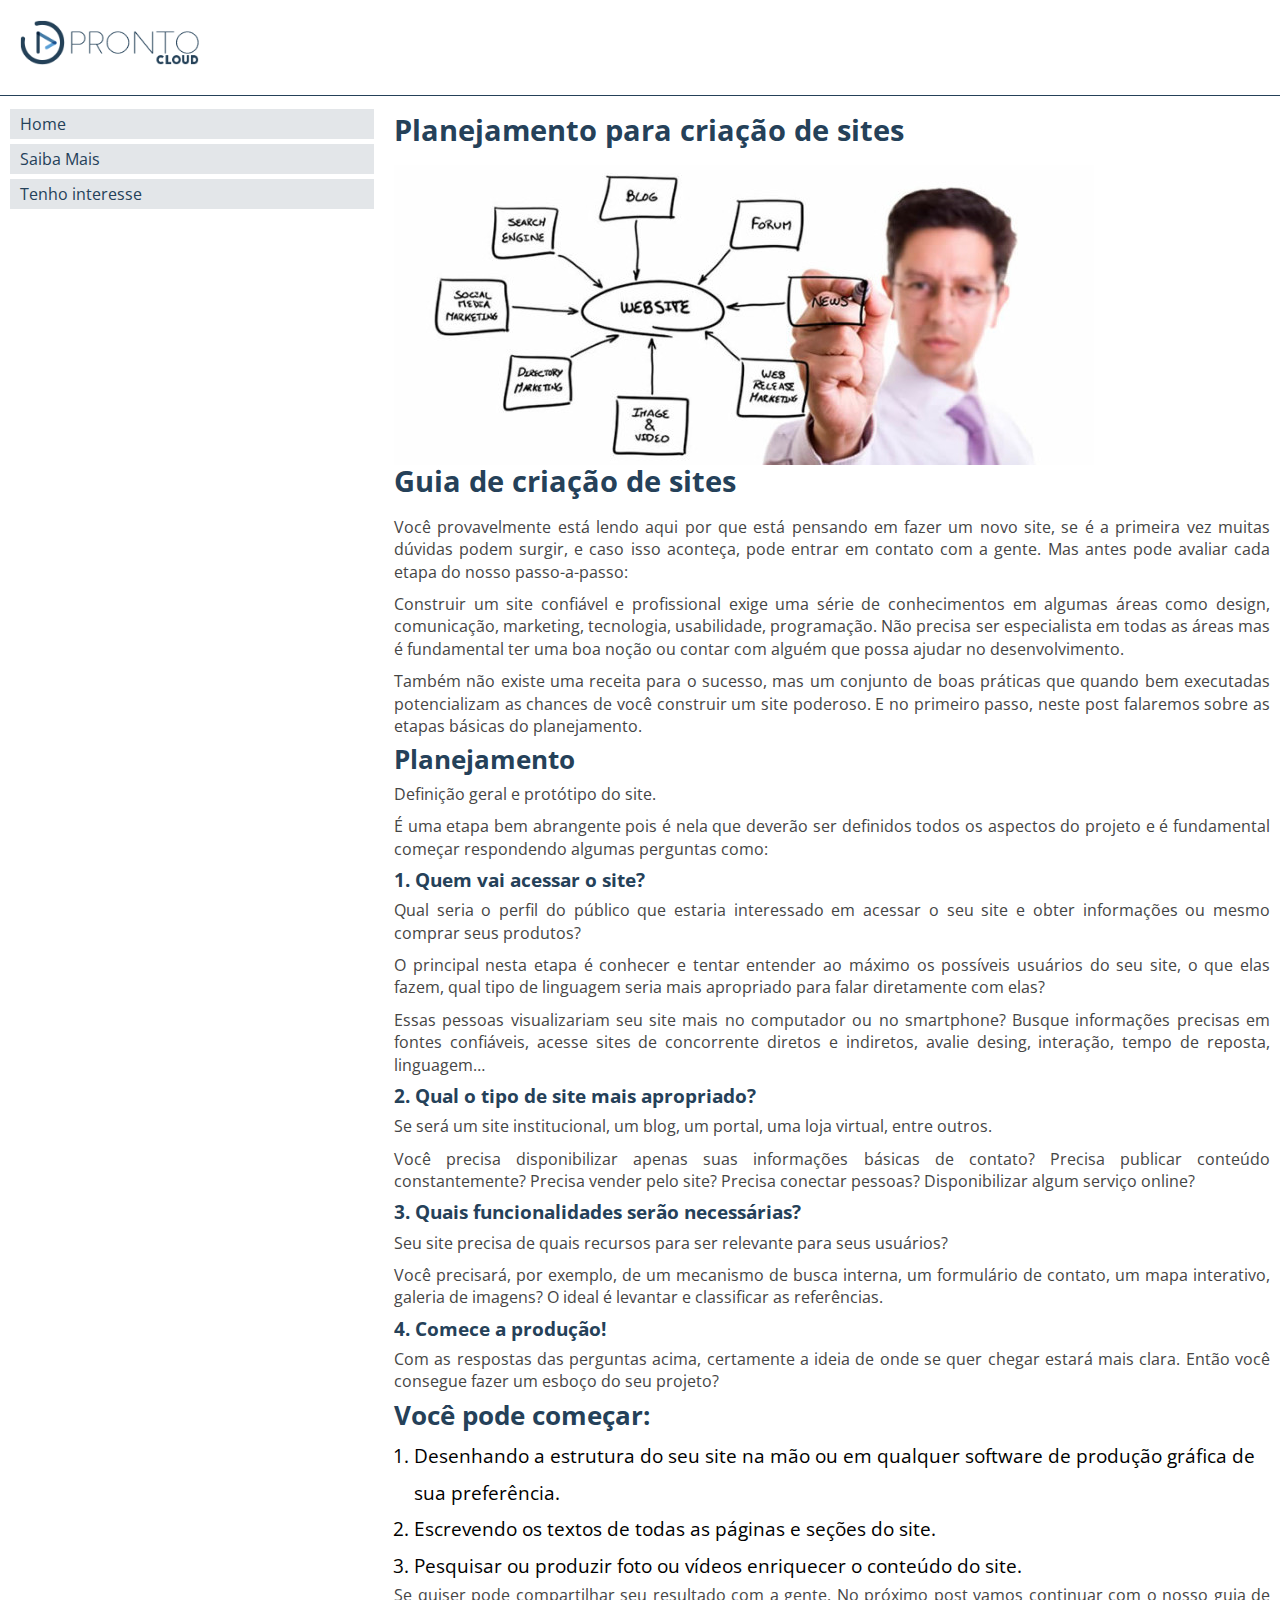
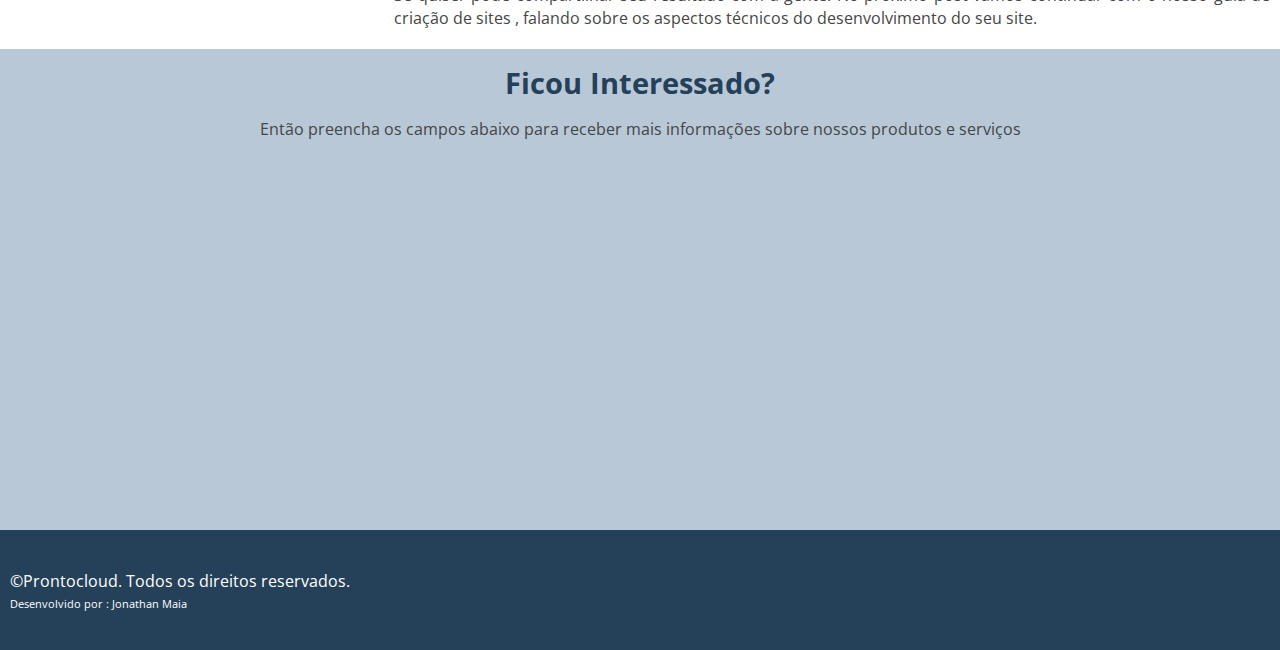
<file: index.html>
<!DOCTYPE html>
<html lang="en">
  <head>
    <meta charset="UTF-8" />
    <meta http-equiv="X-UA-Compatible" content="IE=edge" />
    <meta name="viewport" content="width=device-width, initial-scale=1.0" />
    <title>Prontocloud</title>

    <!-- CSS -->
    <link rel="stylesheet" href="./css/style.css" />

    <!-- Ícons-->
    <link rel="shortcut Icon" href="./images/favicon.cc" />
    <!-- 17x17 pixels-->
    <link rel="apple-touch-icon" href="./images/icon-touch-retina-iphone.png" />
    <link rel="apple-touch-icon" href="./images/icon-touch-retina-ipad.png" />

    <!-- Google Fonts-->

    <link rel="preconnect" href="https://fonts.googleapis.com" />
    <link rel="preconnect" href="https://fonts.gstatic.com" crossorigin />
    <link
      href="https://fonts.googleapis.com/css2?family=Open+Sans:wght@300;400;700&display=swap"
      rel="stylesheet"
    />
  </head>
  <body>
    <div class="main-container">
      <header>
        <div class="container" id="logo">
          <img src="./images/prontocloud.png" alt="Prontocloud" />
        </div>
      </header>

      <section>
        <nav>
          <ul>
            <li><a href="./index.html">Home</a></li>
            <li><a href="./saibamais.html">Saiba Mais</a></li>
            <li><a href="#tenho-interesse">Tenho interesse</a></li>
          </ul>
        </nav>
        <article>
          <div class="container-article">
            <h1>Planejamento para criação de sites</h1>
            <img
              src="./images/web-design-planning-700x300.jpg"
              alt="Planejamento para criação de sites"
            />

            <h2>Guia de criação de sites</h2>

            <p>
              Você provavelmente está lendo aqui por que está pensando em fazer
              um novo site, se é a primeira vez muitas dúvidas podem surgir, e
              caso isso aconteça, pode entrar em contato com a gente. Mas antes
              pode avaliar cada etapa do nosso passo-a-passo:
            </p>
            <p>
              Construir um site confiável e profissional exige uma série de
              conhecimentos em algumas áreas como design, comunicação,
              marketing, tecnologia, usabilidade, programação. Não precisa ser
              especialista em todas as áreas mas é fundamental ter uma boa noção
              ou contar com alguém que possa ajudar no desenvolvimento.
            </p>
            <p>
              Também não existe uma receita para o sucesso, mas um conjunto de
              boas práticas que quando bem executadas potencializam as chances
              de você construir um site poderoso. E no primeiro passo, neste
              post falaremos sobre as etapas básicas do planejamento.
            </p>

            <h3>Planejamento</h3>

            <p>Definição geral e protótipo do site.</p>
            <p>
              É uma etapa bem abrangente pois é nela que deverão ser definidos
              todos os aspectos do projeto e é fundamental começar respondendo
              algumas perguntas como:
            </p>

            <h4>1. Quem vai acessar o site?</h4>

            <p>
              Qual seria o perfil do público que estaria interessado em acessar
              o seu site e obter informações ou mesmo comprar seus produtos?
            </p>

            <p>
              O principal nesta etapa é conhecer e tentar entender ao máximo os
              possíveis usuários do seu site, o que elas fazem, qual tipo de
              linguagem seria mais apropriado para falar diretamente com elas?
            </p>

            <p>
              Essas pessoas visualizariam seu site mais no computador ou no
              smartphone? Busque informações precisas em fontes confiáveis,
              acesse sites de concorrente diretos e indiretos, avalie desing,
              interação, tempo de reposta, linguagem…
            </p>

            <h4>2. Qual o tipo de site mais apropriado?</h4>

            <p>
              Se será um site institucional, um blog, um portal, uma loja
              virtual, entre outros.
            </p>
            <p>
              Você precisa disponibilizar apenas suas informações básicas de
              contato? Precisa publicar conteúdo constantemente? Precisa vender
              pelo site? Precisa conectar pessoas? Disponibilizar algum serviço
              online?
            </p>

            <h4>3. Quais funcionalidades serão necessárias?</h4>

            <p>
              Seu site precisa de quais recursos para ser relevante para seus
              usuários?
            </p>
            <p>
              Você precisará, por exemplo, de um mecanismo de busca interna, um
              formulário de contato, um mapa interativo, galeria de imagens? O
              ideal é levantar e classificar as referências.
            </p>

            <h4>4. Comece a produção!</h4>

            <p>
              Com as respostas das perguntas acima, certamente a ideia de onde
              se quer chegar estará mais clara. Então você consegue fazer um
              esboço do seu projeto?
            </p>

            <h3>Você pode começar:</h3>

            <ol>
              <li>
                Desenhando a estrutura do seu site na mão ou em qualquer
                software de produção gráfica de sua preferência.
              </li>
              <li>
                Escrevendo os textos de todas as páginas e seções do site.
              </li>
              <li>
                Pesquisar ou produzir foto ou vídeos enriquecer o conteúdo do
                site.
              </li>
            </ol>

            <p>
              Se quiser pode compartilhar seu resultado com a gente. No próximo
              post vamos continuar com o nosso guia de criação de sites ,
              falando sobre os aspectos técnicos do desenvolvimento do seu site.
            </p>
          </div>
        </article>
      </section>
      <section id="tenho-interesse">
        <div class="containerform">
          <div>
            <h1 class="formh1">Ficou Interessado?</h1>
            <p class="formp">
              Então preencha os campos abaixo para receber mais informações
              sobre nossos produtos e serviços
            </p>

            <div class="cognito">
              <script
                src="https://www.cognitoforms.com/f/seamless.js"
                data-key="gzypl798e0Ws1eyJW4W4Sw"
                data-form="1"
              ></script>
            </div>
          </div>
        </div>
      </section>

      <footer>
        <footer>
          <div class="container">
            <p>&copy;Prontocloud. Todos os direitos reservados.</p>
            <small>Desenvolvido por : Jonathan Maia</small>
          </div>
        </footer>
      </footer>
    </div>
  </body>
</html>
</file>
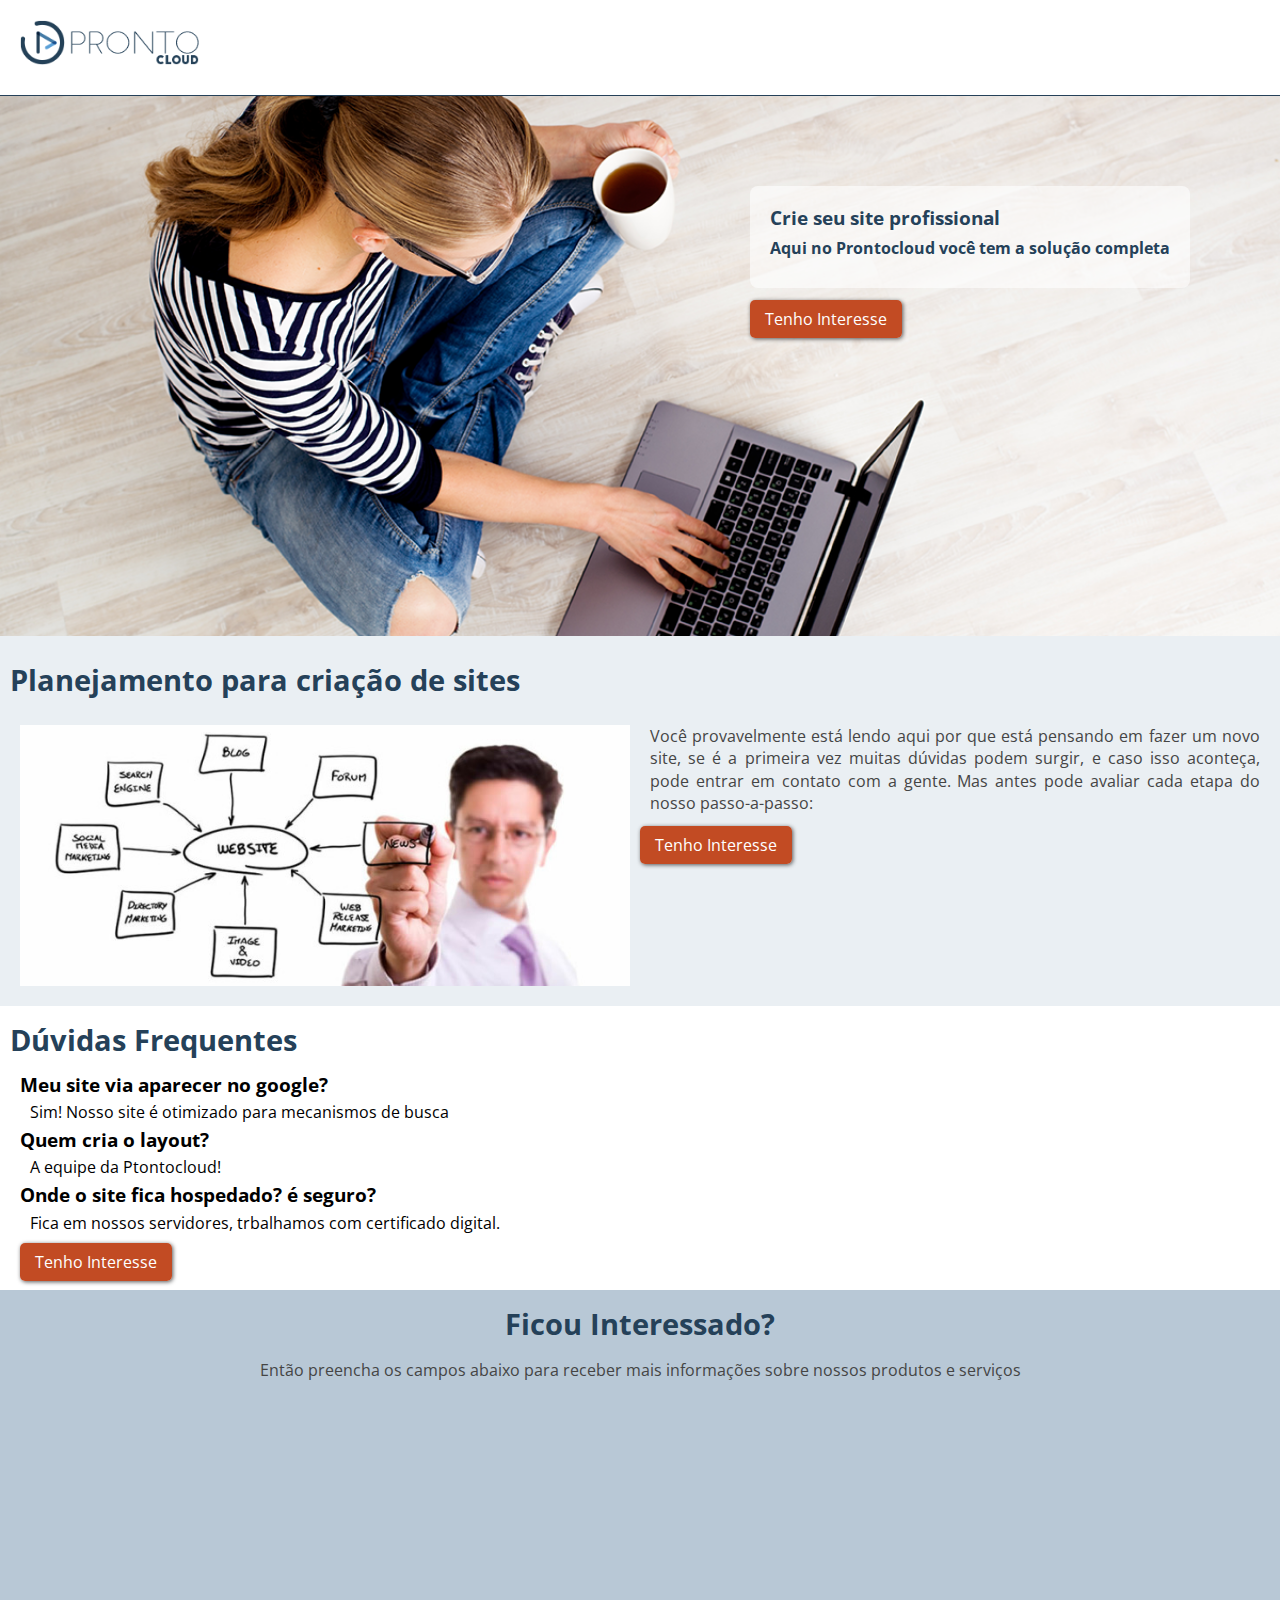
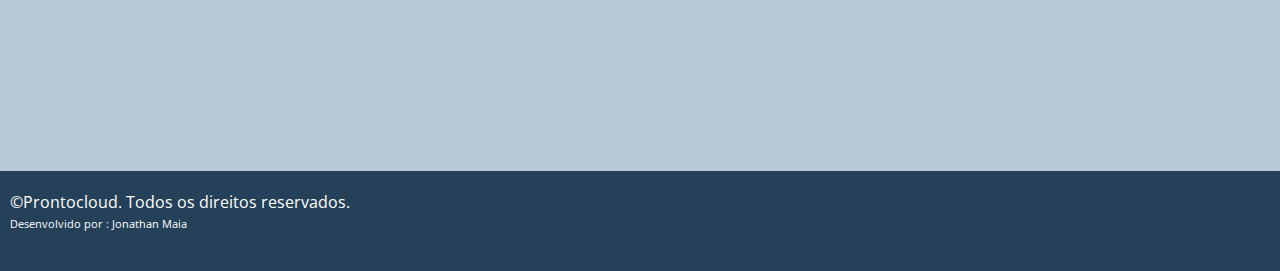
<file: saibamais.html>
<!DOCTYPE html>
<html lang="en">
  <head>
    <meta charset="UTF-8" />
    <meta http-equiv="X-UA-Compatible" content="IE=edge" />
    <meta name="viewport" content="width=device-width, initial-scale=1.0" />
    <title> Prontocloud </title>

    <!-- CSS -->
    <link rel="stylesheet" href="./css/style.css" />

    <!-- Ícons-->
    <link rel="shortcut Icon" href="./images/favicon.cc" />
    <!-- 17x17 pixels-->
    <link rel="apple-touch-icon" href="./images/icon-touch-retina-iphone.png" />
    <link rel="apple-touch-icon" href="./images/icon-touch-retina-ipad.png" />

    <!-- Google Fonts-->

    <link rel="preconnect" href="https://fonts.googleapis.com" />
    <link rel="preconnect" href="https://fonts.gstatic.com" crossorigin />
    <link
      href="https://fonts.googleapis.com/css2?family=Open+Sans:wght@300;400;700&display=swap"
      rel="stylesheet"
    />
  </head>
  <body>
    <div class="main-container">
      <header>
        <div class="container" id="logo">
          <img src="./images/prontocloud.png" alt="Prontocloud" />
        </div>
      </header>

      <section id="bannersection">
        <div class="container" id="banner">
          <div class="legenda-container">
            <div class="legenda">
              <h4>Crie seu site profissional</h4>
              <h5>Aqui no Prontocloud você tem a solução completa</h5>
            </div>
            <div>
            <a class="button-cta" href="#tenho-interesse" Alt="ProntoCloud">
              Tenho Interesse</a
            >
          </div>
          </div>
        </div>

        <section id="saiba-mais">
          <div class="smcontainer">
            <h1>Planejamento para criação de sites</h1>
            <img
              src="./images/web-design-planning-700x300.jpg"
              alt="Planejamento para criação de sites"
            />
            <div>
              <p>Você provavelmente está lendo aqui por que está pensando em fazer um novo site, se é a primeira vez muitas dúvidas podem surgir, e caso isso aconteça, pode entrar em contato com a gente. Mas antes pode avaliar cada etapa do nosso passo-a-passo:</p>
             
              <div class="buttonsaibamais">
                <a class="button-cta" href="#tenho-interesse" Alt="ProntoCloud">     
                Tenho Interesse</a
              > 
              </div>
          </div>
         
              
        </section>
        
        <section >
          <div class="duvidas" >
            <h1>Dúvidas Frequentes</h1>

            <dl>
              <dt>Meu site via aparecer no google?</dt>
              <dd>Sim! Nosso site é otimizado para mecanismos de busca</dd>
              <dt>Quem cria o layout?</dt>
              <dd>A equipe da Ptontocloud!</dd>
              <dt>Onde o site fica hospedado? é seguro?</dt>
              <dd>
                Fica em nossos servidores, trbalhamos com certificado digital.
              </dd>
            </dl>
            <div class="buttonsection">
            <a class="button-cta" href="#tenho-interesse" Alt="ProntoCloud">
              Tenho Interesse</a
            >
            </div>
          </div>
        </section>
      </section>

      <section id="tenho-interesse">
        <div class="containerform">
          <div>
            <h1 class="formh1">Ficou Interessado?</h1>
            <p class="formp">
              Então preencha os campos abaixo para receber mais informações
              sobre nossos produtos e serviços
            </p>
          

            <div class="cognito">
              <script
                src="https://www.cognitoforms.com/f/seamless.js"
                data-key="gzypl798e0Ws1eyJW4W4Sw"
                data-form="1"
              ></script>
            </div>
          </div>
        </div>
      </section>

      <footer>
        <div class="container">
          <p>&copy;Prontocloud. Todos os direitos reservados.</p>
          <small>Desenvolvido por : Jonathan Maia</small>
        </div>
      </footer>
    </div>
  </body>
</html>
</file>
<file: css/style.css>
/*import cc reset */
@import url('./reset.css');

/* Style General */

* {
  box-sizing: border-box;
 
  font-family: 'Open Sans', sans-serif;
}

/*GENERAL STYLE IMG*/

img {
  max-width: 100%;
  height: auto;
}

/*STYLE TEXT*/ 

h1 {
  font-size: 1.8rem;
  color: #254159;
  margin-bottom: 20px;
  padding-top: 10px;
}

h2 {
  font-size: 1.8rem;
  color: #254159;
  margin-bottom: 20px;
}

h3 {
  font-size: 1.6rem;
  color: #254159;
  margin-bottom: 10px;

}

h4 {
  font-size: 1.2rem;
  color: #254159;
  margin-bottom: 10px;
 
}
h5 {
  font-size: 1.0rem;
  color: #254159;
  margin-bottom: 10px;
  
}

p {
  font-size: 1rem;
  margin-bottom: 10px;
  line-height: 1.4;
  color: #454545;
}

small {
  padding-top: 5px;
}

ul li {
  font-size: 1.4rem;
  color: #454545;
  line-height: 1.9;
}

/* FRAMES STYLE */ 

body {
  max-width: 100%;
  background-color: #f5f5f5;
  
}

/* HEADER STYLE */


.main-container {
 display: block;
}

header {
  background-color: #fff;
  display: block;
  width: 100%;
  height: auto;
  border-bottom: 1px solid #254159;
}

#logo {
  display: block;
  width: 100%;
  padding-bottom: 10px;
  width: 219px;
  height: 95px;
  padding: 20px;
 
}

/* BANNER SECTION */

.bannersection {
  display: block;
}


#banner {
  background-image: url('../images/banner.png');
  background-repeat: no-repeat;
  background-size: cover;
  background-position: center;
  width: 100%;
  height: 60vh;
  
}

.legenda-container {
  width: auto;
  float: right;
  margin: 10vh 10vh 0 0;
  
}

.legenda {
  background-color: rgba(255, 255, 255, 0.6);
  float: right;
  padding: 20px;
  border-radius: 8px;
  margin-bottom: 20px;
}

.legenda h5,.legenda h4 {
  color: #254159;
  line-height: 120%;
}

/* SECTION SAIBA-MAIS STYLE */

.smcontainer {
  margin: 10px;
 
}

#saiba-mais {
  background: #eaeff3;
  padding-top: 10px;
  padding-bottom: 10px;
 
}

#saiba-mais p,
#saiba-mais img {
  width: 50%;
  display: block;
  float: left;
  padding: 10px;

}


/*  SECTION STYLE */




dt {
  font-family: 'Open Sans';
  font-weight: 700;
  font-size: 1.2rem;
  padding-left: 10px;
}

dd {
  margin: 10px;
  font-size: 1.0rem;
  padding-left: 10px;
}

.buttonsection {
 margin: 20px 0 10px 10px;
}

.duvidas {
  padding: 10px;
  width: 100%;

}

section {
  background-color: #ffffff;
  float: left;
  font-size: 1.2rem; /* equivalente a 15px*/
    
}

/* NAV STYLE */

section nav {
  display: block;
  float: left;
  width: 30%;
  padding: 8px;
}

nav li {
  background-color: #e3e6e9;
  margin: 5px 2px 5px 2px;
  height: 30px;
  padding-left: 10px;
  list-style-type: none;
  font-size: 1rem !important;
}

nav li:hover {
  background-color: #dfdfdf;
}

nav a {
  text-decoration: none;
  color: #254159;
}

nav a:hover {
  color: #385874;
}

/* CONTAINERFORM  STYLE */

#tenho-interesse {
  display: block;
  background-color: #b8c8d6;
  width: 100%;

  padding-top: 10px;
}

section {

  width: 100%;
}

.containerform {
  display: block;
  background-color: #b8c8d6;
  width:100%;
  
}

.formh1 {
  text-align: center;
}
.formp 
 {
text-align: center;
}


section .cognito {
  text-align: center;
  margin-left: auto !important;
  margin-right: auto !important;
  height: 380px;
  overflow: hidden !important;
  background-color: #b8c8d6 !important;
  padding-left: 10px !important;
  width: 100%;
}




#tenho-interesse .cog-form__container {
  background-color: #b8c8d6 !important;
  margin-left: auto !important;
  margin-right: auto !important;
}

#tenho-interesse .cog-form__content {
  background-color: #b8c8d6 !important;
}

#tenho-interesse .cog-button__text {
  background-color: #c24b23 !important;
}

/* BUTTON STYLE */

.button-cta {
  border-radius: 5px;
  display: inline;
  background-color: #c24b23;
  color: #ffffff;
  font-size: 1rem;
  box-shadow: 1px 1px 4px rgb(87, 86, 86);
  padding: 8px 15px;
  width: auto;
  text-align: center;
  text-decoration: none;
  font-weight: 400;

}


/* FOOTER STYLE */

footer {
  background-color: #254159;
  color: #ffffff;
  display: block;
  float: left;
  width: 100%;
  height: 100px;
  padding-top: 20px;
}

footer p {
  color: #ffffff;
  font-size: 1rem;
  padding-left: 10px;
  margin: 0px;
}

footer small {
  font-size: 70%;
  display: block;
  padding-left: 10px;
}

.textfooter {
  padding-top: 10px;
  padding-left: 10px;
}
.cog-form__content {
  text-align: center;
  margin-left: auto;
  margin-right: auto;
}


/* SECTION STYLE */

section article {
  display: block;
  float: right;
  width: 70%;
}

.container-article {
  margin-left: auto;
  margin-right: auto;
  padding: 10px;
}

.container-article h2,
h3,
h4,
p {
  text-align: justify;
}

.container-article,
img {
  text-align: center;
}

.container-article,
li {
  text-align: left;
}



ol {
  line-height: 1.9;
  padding-left: 20px;

  /*ALIGNMENT FORM*/
}
.cog-page__navigation, cog-row {
  display: block !important;
  text-align: center !important;
}

.cog-heading {
  text-align: center !important ;
}



.cog-row {
 margin: 0px !important;
 padding: 0 !important;
 display: block !important;
 width: auto !important;


}

label, input {
  margin: 0 !important;
}





cog-page.cog-wrapper.cog-transition-ltr{
  text-align: center !important;
}

.cog-field {
  min-width: 58.2em !important;
}
  




/*BRAKEPOINT 768PX (TABLET  STYLE) */



@media (max-width: 768px) {

  /*STYLE TEXT*/ 

  h1 {
    font-size: 1.2rem;
    color: #254159;
    text-align: center;
  }

  h2 {
    font-size: 1.0rem;
    color: #254159;
    margin-bottom: 20px;
    margin-top: 5px;
  }

  h3 {
    font-size: 1rem;
    color: #254159;
    margin-bottom: 20px;
    padding-top: 20px;
  }

  h4 {
    font-size:.8rem;
    color: #254159;
    margin-bottom: 10px;
    padding-top: 10px;
  }

  h5 {
    font-size:.6rem;
    color: #254159;
    margin-bottom: 10px;
    padding-top: 10px;
  }

  p {
    font-size: 0.8rem;
    padding-bottom: 5px;
    line-height: 1.4;
    color: #454545;
  }

  ol li {
    font-size: .8rem;
    line-height: 1.9;
    text-align: justify;
  }


/* HEADER STYLE */


.main-container {
 display: block;
}

header {
  background-color: #fff;
  display: block;
  width: 100%;
  height: auto;
  border-bottom: 1px solid #254159;
}

#logo {
  display: block;
  width: 100%;
  padding-bottom: 10px;
  width: 219px;
  height: 95px;
  padding: 20px;
 
}
 
 /* BANNER SECTION */
 
 .bannersection {
   display: block;
   text-align: center;
    
 }
 
  #banner {
   background-image: url('../images/banner.png');
   background-repeat: no-repeat;
   background-size: cover;
   background-position: center;
   width: 100%;
   height: 60vh;
   
 }
 
 .legenda-container {
   width: auto;
   text-align: center;
   margin: 175px 30px auto 10px;
 
 }
 
 .legenda {
   background-color: rgba(255, 255, 255, 0.6);
   padding: 10px;
   border-radius: 8px;
   margin-bottom: 10px;
   text-align: center;
 }
 
 .legenda h5,.legenda h4 {
   color: #254159;
   line-height: 50%;
   margin: 0px;
   padding: 8px;
 }
 .legenda-container {
  width: auto;
 }



/* SECTION SAIBAMAIS 768PX */


.smcontainer {
  text-align: center;
}

#saiba-mais img {
  width: 100%;
  margin: 0px !important;
}
#saiba-mais p {
  width: 100%;
  text-align: justify;
}

/* SECTION DUVIDAS 768PX */

section .duvidas {
  text-align: center;
  width: 100VW;
}


dt {
  font-family: 'Open Sans';
  font-weight: 700;
  font-size: 1rem;
  padding: 0PX;

}

dd {
 
  font-size: .8rem;
}

/* NAV STYLE */

section nav {
  display: block;
  float: left;
  width: 100%;
  padding: 8px;
  
}

nav li {
  background-color: #e3e6e9;
  margin: 5px 2px 5px 2px;
  height: 30px;
  padding-left: 10px;
  list-style-type: none;
  font-size: 1.2rem;
  text-align: center;
}

nav li:hover {
  background-color: #dfdfdf;
}

nav a {
  text-decoration: none;
  color: #254159;
}

nav a:hover {
  color: #385874;
}


/* CONTAINER FORM 768PX */


#tenho-interesse {
  display: block;
  background-color: #b8c8d6;
  width: 100%;

  padding-top: 10px;
}

.containerform {
  display: block;
  background-color: #b8c8d6;
  width:100%;
  
}

.formh1 {
  text-align: center;
}
.formp 
 {
text-align: center;
}

/* SECTION STYLE */

section article {
  display: block;
  width: 100%;
  text-align: center;
}

.container-article {
  margin-left: auto;
  margin-right: auto;
  padding: 10px;
  
}

.container-article h2,
h3,
h4,
p {
  text-align: justify;
}

.container-article,
img {
  text-align: center;
}

.container-article,
li {
  text-align: left;
  font-size: .6rem;
  
}

ol {
  line-height: 1.5;
  padding-left: 20px;
}



/* BUTTON STYLE 768PX */
.button-cta {
  border-radius: 5px;
  display: inline;
  background-color: #c24b23;
  color: #ffffff;
  font-size: 0.8rem;
  box-shadow: 1px 1px 4px rgb(87, 86, 86);
  width: auto;
  text-align: center;
  text-decoration: none;
  font-weight: 400;
}

section .cognito {
  text-align: center;
  margin-left: auto !important;
  margin-right: auto !important;
  height: 380px;
  overflow: hidden !important;
  background-color: #b8c8d6 !important;
  padding-left: 10px !important;
  width: 100%;
}


#tenho-interesse .cog-form__container {
  background-color: #b8c8d6 !important;
  margin-left: auto !important;
  margin-right: auto !important;
}

#tenho-interesse .cog-form__content {
  background-color: #b8c8d6 !important;
}

#tenho-interesse .cog-button__text {
  background-color: #c24b23 !important;
}


  .container #formh1,
  #formp,
  .cognito {
    margin-left: 2px !important;
  }


  .container-article,
  img {
    text-align: center;
  }

 
  section .cognito {
    text-align: center;
    margin-left: auto;
    margin-right: auto;
    height: 380px;
    overflow: hidden !important;
    background-color: #b8c8d6;
    padding-left: 5%;
    width: 90%;
  }
  footer {
    background-color: #254159;
    color: #ffffff;
    display: block;
    float: left;
    width: 100%;
    height: 60px;
    padding-top: 5px;
  }
  
  footer p {
    color: #ffffff;
    font-size: 0.6rem;
    padding: 0px;
    text-align: center;
    margin: 0px;
   
  }
  
  footer small {
    font-size:0.6rem;
    display: block;
    text-align: center;
  }
  
  .cog-page__navigation, cog-row {
    display: block !important;
    text-align: center !important;
  }
}

/*BREAKPOINT 320 (SMARTPHONE) */

@media (max-width: 320px) {
  
  /*STYLE TEXT*/ 

  h1 {
    font-size: 1.4rem;
    color: #254159;
    text-align: center;
  }

  h2 {
    font-size: 1.2rem;
    color: #254159;
    margin-bottom: 20px;
    margin-top: 5px;
  }

  h3 {
    font-size: 1rem;
    color: #254159;
    margin-bottom: 20px;
    padding-top: 20px;
  }

  h4 {
    font-size:0.8rem;
    color: #254159;
    margin-bottom: 10px;
    padding-top: 10px;
  }

  h5 {
    font: size 0.6rem;
    color: #254159;
    margin-bottom: 10px;
    padding-top: 10px;
    line-height: 1%;
    
  }

  p {
    font-size: 0.8rem;
    padding-bottom: 5px;
    line-height: 1.4;
    color: #454545;
  }

  ol li {
    font-size: .8rem;
    line-height: 1.9;
    text-align: justify;
  }


/* HEADER STYLE */


.main-container {
 display: block;
}

header {
  background-color: #fff;
  display: block;
  width: 100%;
  height: auto;
  border-bottom: 1px solid #254159;
}

#logo {
  display: block;
  width: 100%;
  padding-bottom: 10px;
  width: 219px;
  height: 95px;
  padding: 20px;
 
}
 
 /* BANNER SECTION */
 
 .bannersection {
   display: block;
   text-align: center;
    
 }
 
  #banner {
   background-image: url('../images/banner.png');
   background-repeat: no-repeat;
   background-size: cover;
   background-position: center;
   width: 100%;
   height: 60vh;
   
 }
 
 .legenda-container {
   width: auto;
   text-align: center;
   margin: 175px 30px auto 10px;
 
 }
 
 .legenda {
   background-color: rgba(255, 255, 255, 0.6);
   padding: px;
   border-radius: 8px;
   margin-bottom: 10px;
   text-align: center;
   line-height: 1.5%;
 }
 
 .legenda h5,.legenda h4 {
   color: #254159;
   line-height: 50%;
   margin: 0px;
   padding: 8px;
   line-height: 1.5;

   text-align: center;
 }
 .legenda-container {
  width: auto;
 }



/* SECTION SAIBAMAIS 768PX */


.smcontainer {
  text-align: center;
}

#saiba-mais img {
  width: 100%;
  margin: 0px !important;
}
#saiba-mais p {
  width: 100%;
  text-align: justify;
}

/* SECTION DUVIDAS 768PX */

section .duvidas {
  text-align: center;
  width: 100VW;
}


dt {
  font-family: 'Open Sans';
  font-weight: 700;
  font-size: .8rem;
  padding: 0PX;

}

dd {
 
  font-size: .8rem;
}

/* NAV STYLE */

section nav {
  display: block;
  float: left;
  width: 100%;
  padding: 8px;
  
}

nav li {
  background-color: #e3e6e9;
  margin: 5px 2px 5px 2px;
  height: 30px;
  list-style-type: none;
  font-size: 1rem !important;
  text-align: center;
}

nav li:hover {
  background-color: #dfdfdf;
}

nav a {
  text-decoration: none;
  color: #254159;
  
}

nav a:hover {
  color: #385874;
}


/* CONTAINER FORM 768PX */


#tenho-interesse {
  display: block;
  background-color: #b8c8d6;
  width: 100%;

  padding-top: 10px;
}

.containerform {
  display: block;
  background-color: #b8c8d6;
  width:100%;
  
}

.formh1 {
  text-align: center;
}
.formp 
 {
text-align: center;
}

/* SECTION STYLE */

section article {
  display: block;
  width: 100%;
  text-align: center;
}

.container-article {
  margin-left: auto;
  margin-right: auto;
  padding: 10px;
  
}

.container-article h2,
h3,
h4,
p {
  text-align: justify;
}

.container-article,
img {
  text-align: center;
}

.container-article,
li {
  text-align: left;
  font-size: .6rem;
  
}

ol {
  line-height: 1.5;
  padding-left: 20px;
}



/* BUTTON STYLE 768PX */
.button-cta {
  border-radius: 5px;
  display: inline;
  background-color: #c24b23;
  color: #ffffff;
  font-size: 0.8rem;
  box-shadow: 1px 1px 4px rgb(87, 86, 86);
  width: auto;
  text-align: center;
  text-decoration: none;
  font-weight: 400;
}

section .cognito {
  text-align: center;
  margin-left: auto !important;
  margin-right: auto !important;
  height: 380px;
  overflow: hidden !important;
  background-color: #b8c8d6 !important;
  padding-left: 10px !important;
  width: 100%;
}


#tenho-interesse .cog-form__container {
  background-color: #b8c8d6 !important;
  margin-left: auto !important;
  margin-right: auto !important;
}

#tenho-interesse .cog-form__content {
  background-color: #b8c8d6 !important;
}

#tenho-interesse .cog-button__text {
  background-color: #c24b23 !important;
}


  .container #formh1,
  #formp,
  .cognito {
    margin-left: 2px !important;
  }


  .container-article,
  img {
    text-align: center;
  }

 
  section .cognito {
    text-align: center;
    margin-left: auto;
    margin-right: auto;
    height: 380px;
    overflow: hidden !important;
    background-color: #b8c8d6;
    padding-left: 5%;
    width: 90%;
  }
  /* FOOTER STYLE */

footer {
  background-color: #254159;
  color: #ffffff;
  display: block;
  float: left;
  width: 100%;
  height: 60px;
  padding-top: 5px;
}

footer p {
  color: #ffffff;
  font-size: 0.6rem;
  padding: 0px;
  text-align: center;
  margin: 0px;
 
}

footer small {
  font-size:0.6rem;
  display: block;
  text-align: center;
}

.textfooter {
  padding-top: 5px;
  padding-left: 5px;
}

.cog-page__navigation, cog-row {
  display: block !important;
  text-align: center !important;
}
}
</file>
